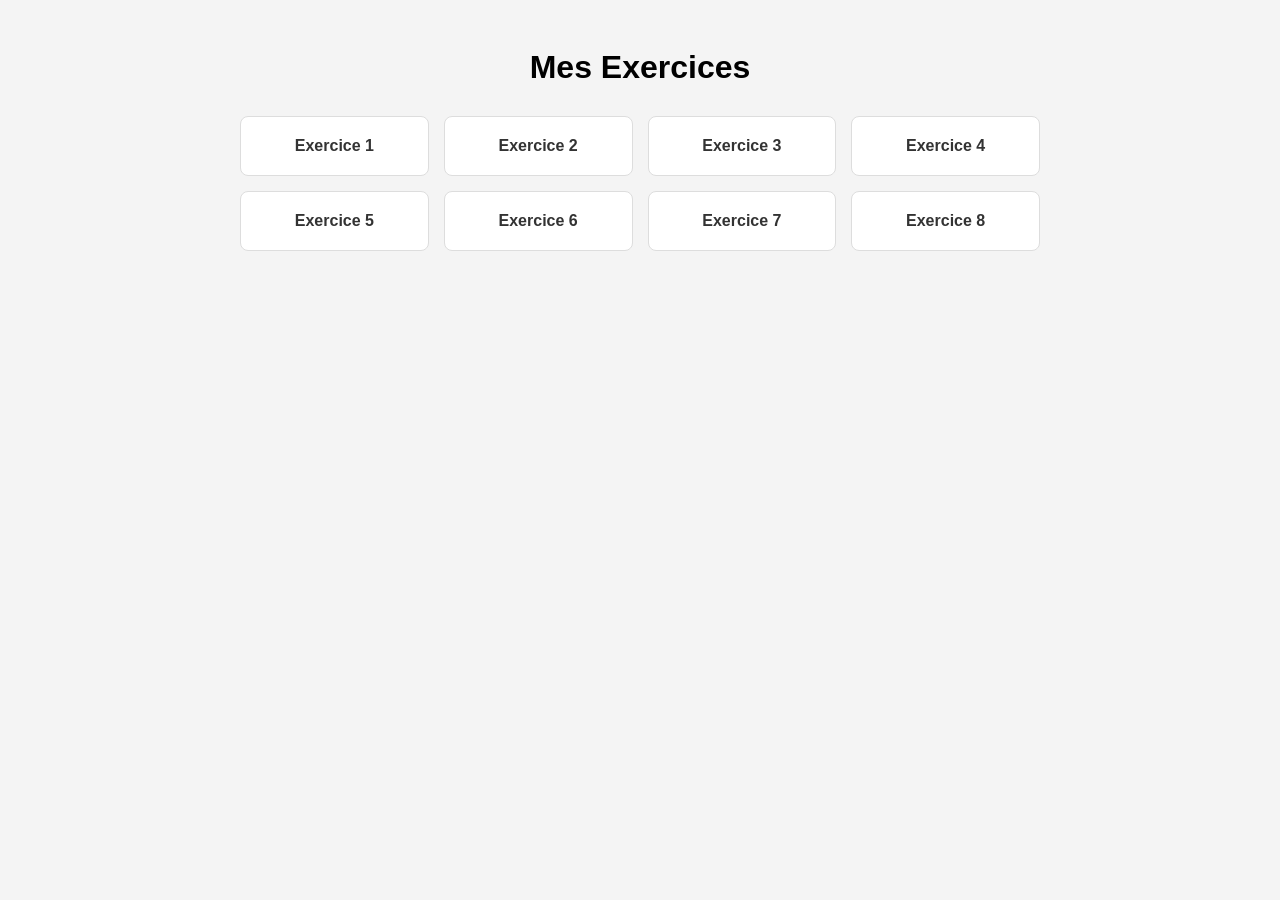
<file: index.html>
<!DOCTYPE html>
<html lang="fr">
<head>
  <meta charset="UTF-8">
  <title>TP 2</title>

  <style>
    body {
      font-family: Arial;
      background: #f4f4f4;
      padding: 20px;
      text-align: center;
    }

    h1 {
      margin-bottom: 30px;
    }

    .container {
      display: grid;
      grid-template-columns: repeat(4, 1fr);
      gap: 15px;
      max-width: 800px;
      margin: auto;
    }

    .box {
      background: white;
      padding: 20px;
      border-radius: 8px;
      text-decoration: none;
      color: #333;
      font-weight: bold;
      border: 1px solid #ddd;
    }

    .box:hover {
      background: #3498db;
      color: white;
    }
  </style>

</head>
<body>

<h1>Mes Exercices</h1>

<div class="container">

  <a href="Exercice 1/ex1.html" class="box">Exercice 1</a>
  <a href="Exercice 2/ex2.html" class="box">Exercice 2</a>
  <a href="Exercice 3/ex3.html" class="box">Exercice 3</a>
  <a href="Exercice 4/ex4.html" class="box">Exercice 4</a>
  <a href="Exercice 5/ex5.html" class="box">Exercice 5</a>
  <a href="Exercice 6/ex6.html" class="box">Exercice 6</a>
  <a href="Exercice 7/ex7.html" class="box">Exercice 7</a>
  <a href="Exercice 8/ex8.html" class="box">Exercice 8</a>

</div>

</body>
</html>
</file>
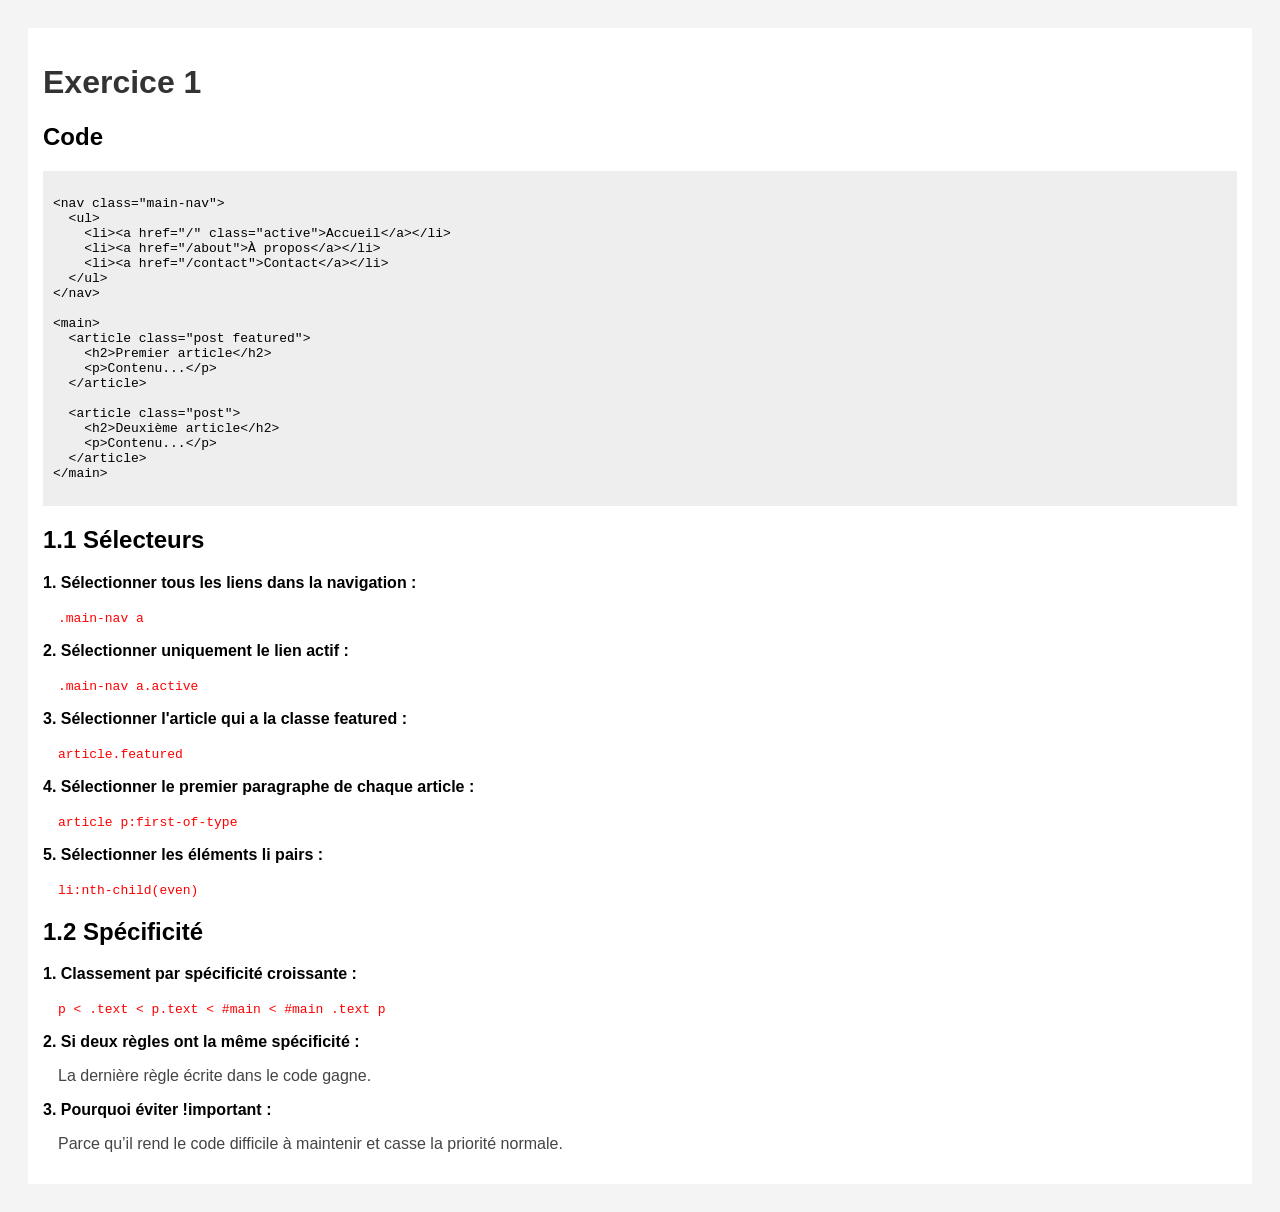
<file: Exercice 1/ex1.html>
<!DOCTYPE html>
<html lang="fr">
<head>
  <meta charset="UTF-8">
  <title>Exercice 1</title>

  <style>
    body {
      font-family: Arial;
      background: #f4f4f4;
      padding: 20px;
    }

    h1 {
      color: #333;
    }

    .container {
      background: white;
      padding: 15px;
    }

    .enonce {
      background: #eee;
      padding: 10px;
      font-family: monospace;
      white-space: pre-wrap;
    }

    .question {
      font-weight: bold;
      margin-top: 10px;
    }

    .reponse {
      margin-left: 15px;
      color: #444;
    }

    code {
      color: red;
    }
  </style>

</head>
<body>

<div class="container">
<h1>Exercice 1</h1>
  <h2>Code</h2>
  <div class="enonce">
&lt;nav class="main-nav"&gt;
  &lt;ul&gt;
    &lt;li&gt;&lt;a href="/" class="active"&gt;Accueil&lt;/a&gt;&lt;/li&gt;
    &lt;li&gt;&lt;a href="/about"&gt;À propos&lt;/a&gt;&lt;/li&gt;
    &lt;li&gt;&lt;a href="/contact"&gt;Contact&lt;/a&gt;&lt;/li&gt;
  &lt;/ul&gt;
&lt;/nav&gt;

&lt;main&gt;
  &lt;article class="post featured"&gt;
    &lt;h2&gt;Premier article&lt;/h2&gt;
    &lt;p&gt;Contenu...&lt;/p&gt;
  &lt;/article&gt;

  &lt;article class="post"&gt;
    &lt;h2&gt;Deuxième article&lt;/h2&gt;
    &lt;p&gt;Contenu...&lt;/p&gt;
  &lt;/article&gt;
&lt;/main&gt;
  </div>

  <h2>1.1 Sélecteurs</h2>

  <p class="question">1. Sélectionner tous les liens dans la navigation :</p>
  <p class="reponse"><code>.main-nav a</code></p>

  <p class="question">2. Sélectionner uniquement le lien actif :</p>
  <p class="reponse"><code>.main-nav a.active</code></p>

  <p class="question">3. Sélectionner l'article qui a la classe featured :</p>
  <p class="reponse"><code>article.featured</code></p>

  <p class="question">4. Sélectionner le premier paragraphe de chaque article :</p>
  <p class="reponse"><code>article p:first-of-type</code></p>

  <p class="question">5. Sélectionner les éléments li pairs :</p>
  <p class="reponse"><code>li:nth-child(even)</code></p>

  <h2>1.2 Spécificité</h2>

  <p class="question">1. Classement par spécificité croissante :</p>
  <p class="reponse"><code>p &lt; .text &lt; p.text &lt; #main &lt; #main .text p</code></p>

  <p class="question">2. Si deux règles ont la même spécificité :</p>
  <p class="reponse">La dernière règle écrite dans le code gagne.</p>

  <p class="question">3. Pourquoi éviter !important :</p>
  <p class="reponse">Parce qu’il rend le code difficile à maintenir et casse la priorité normale.</p>

</div>

</body>
</html>
</file>
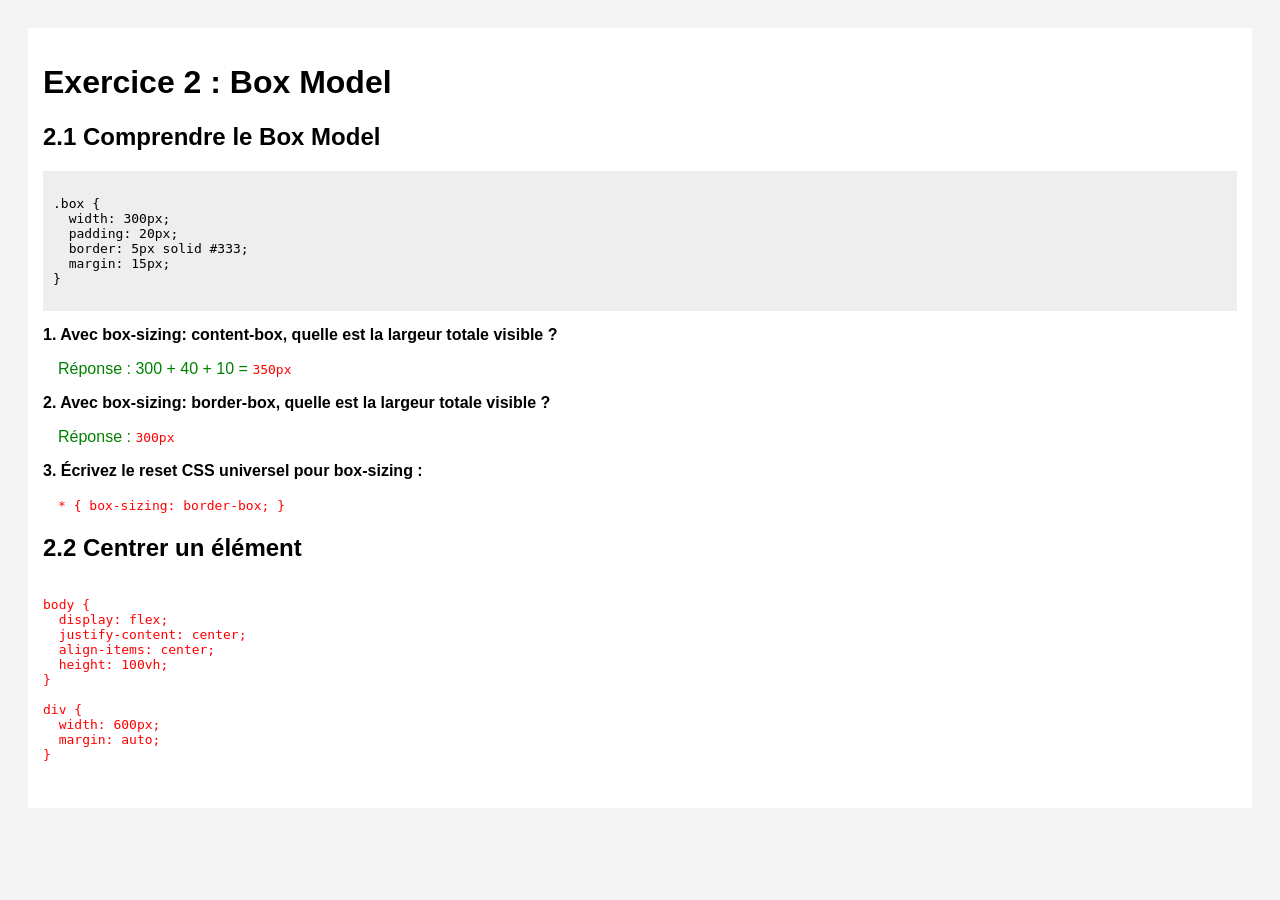
<file: Exercice 2/ex2.html>
<!DOCTYPE html>
<html lang="fr">
<head>
  <meta charset="UTF-8">
  <title>Exercice 2 </title>

  <style>
    body {
      font-family: Arial;
      background: #f4f4f4;
      padding: 20px;
    }

    .container {
      background: white;
      padding: 15px;
    }

    .enonce {
      background: #eee;
      padding: 10px;
      font-family: monospace;
      white-space: pre-wrap;
      margin-bottom: 15px;
    }

    .question {
      font-weight: bold;
      margin-top: 15px;
    }

    .reponse {
      margin-left: 15px;
      color: green;
    }

    code {
      color: red;
    }
  </style>

</head>
<body>

<div class="container">

  <h1>Exercice 2 : Box Model</h1>

  <h2>2.1 Comprendre le Box Model</h2>

  <div class="enonce">
.box {
  width: 300px;
  padding: 20px;
  border: 5px solid #333;
  margin: 15px;
}
  </div>

  <p class="question">1. Avec box-sizing: content-box, quelle est la largeur totale visible ?</p>
  <p class="reponse">Réponse : 300 + 40 + 10 = <code>350px</code></p>

  <p class="question">2. Avec box-sizing: border-box, quelle est la largeur totale visible ?</p>
  <p class="reponse">Réponse : <code>300px</code></p>

  <p class="question">3. Écrivez le reset CSS universel pour box-sizing :</p>
  <p class="reponse">
    <code>
* {
  box-sizing: border-box;
}
    </code>
  </p>

  <h2>2.2 Centrer un élément</h2>

  <p class="reponse">
    <pre><code>
body {
  display: flex;
  justify-content: center;
  align-items: center;
  height: 100vh;
}

div {
  width: 600px;
  margin: auto;
}
    </code></pre>
  </p>

  

</div>

</body>
</html>
</file>
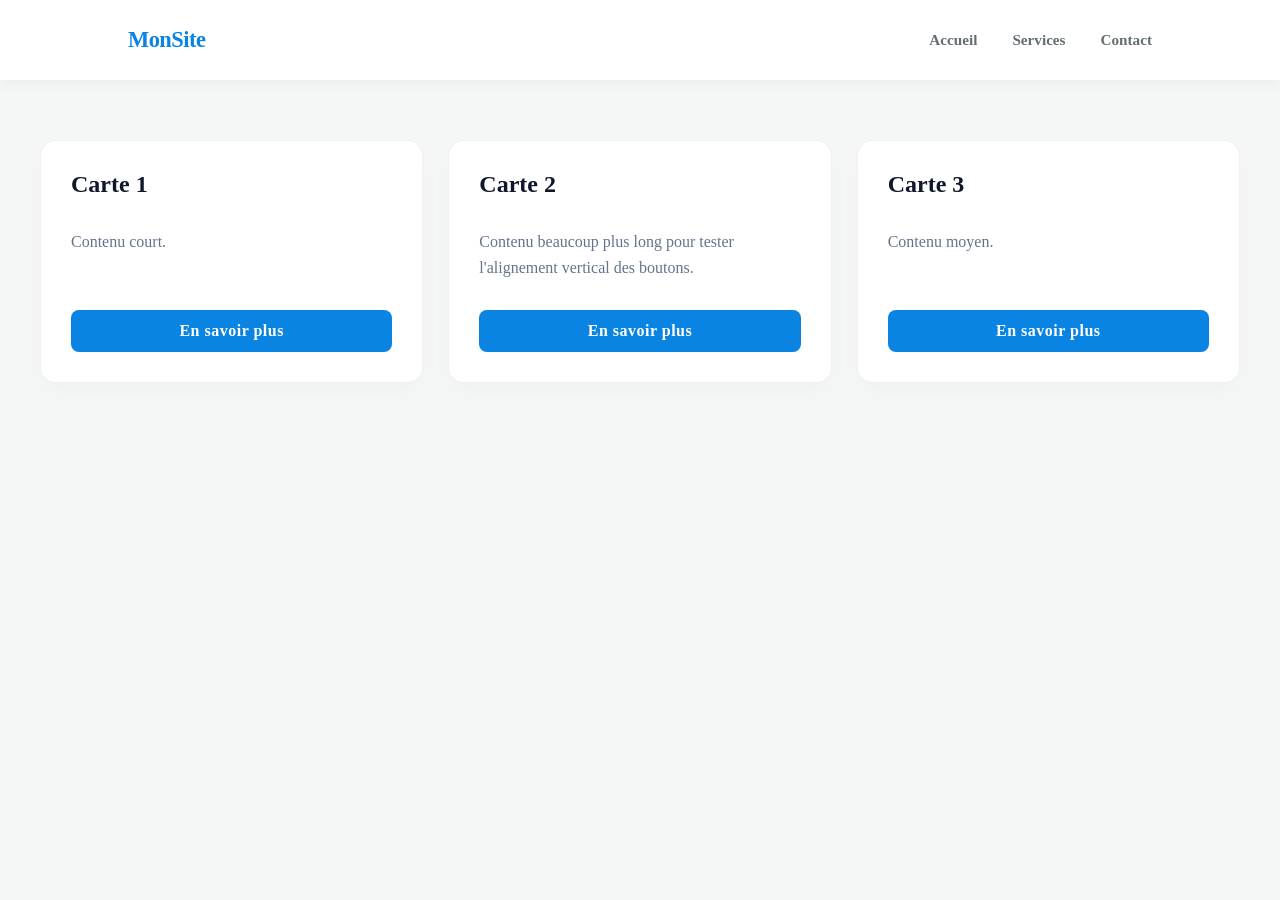
<file: Exercice 3/ex3.html>
<!DOCTYPE html>
<html lang="en">
<head>
    <meta charset="UTF-8">
    <meta name="viewport" content="width=device-width, initial-scale=1.0">
    <title>Exercice 3</title>
    <link rel="stylesheet" href="style.css">
</head>
<body>
    <nav class="navbar">
        <div class="logo">MonSite</div>
        <ul class="nav-links">
            <li><a href="#">Accueil</a></li>
            <li><a href="#">Services</a></li>
            <li><a href="#">Contact</a></li>
        </ul>
    </nav>
    <div class="cards">
        <div class="card">
            <h3>Carte 1</h3>
            <p>Contenu court.</p>
            <a href="#" class="card-link">En savoir plus</a>
        </div>
        <div class="card">
            <h3>Carte 2</h3>
            <p>Contenu beaucoup plus long pour tester l'alignement vertical des boutons.</p>
            <a href="#" class="card-link">En savoir plus</a>
        </div>
        <div class="card">
            <h3>Carte 3</h3>
            <p>Contenu moyen.</p>
            <a href="#" class="card-link">En savoir plus</a>
        </div>
    </div>
</body>
</html>
</file>
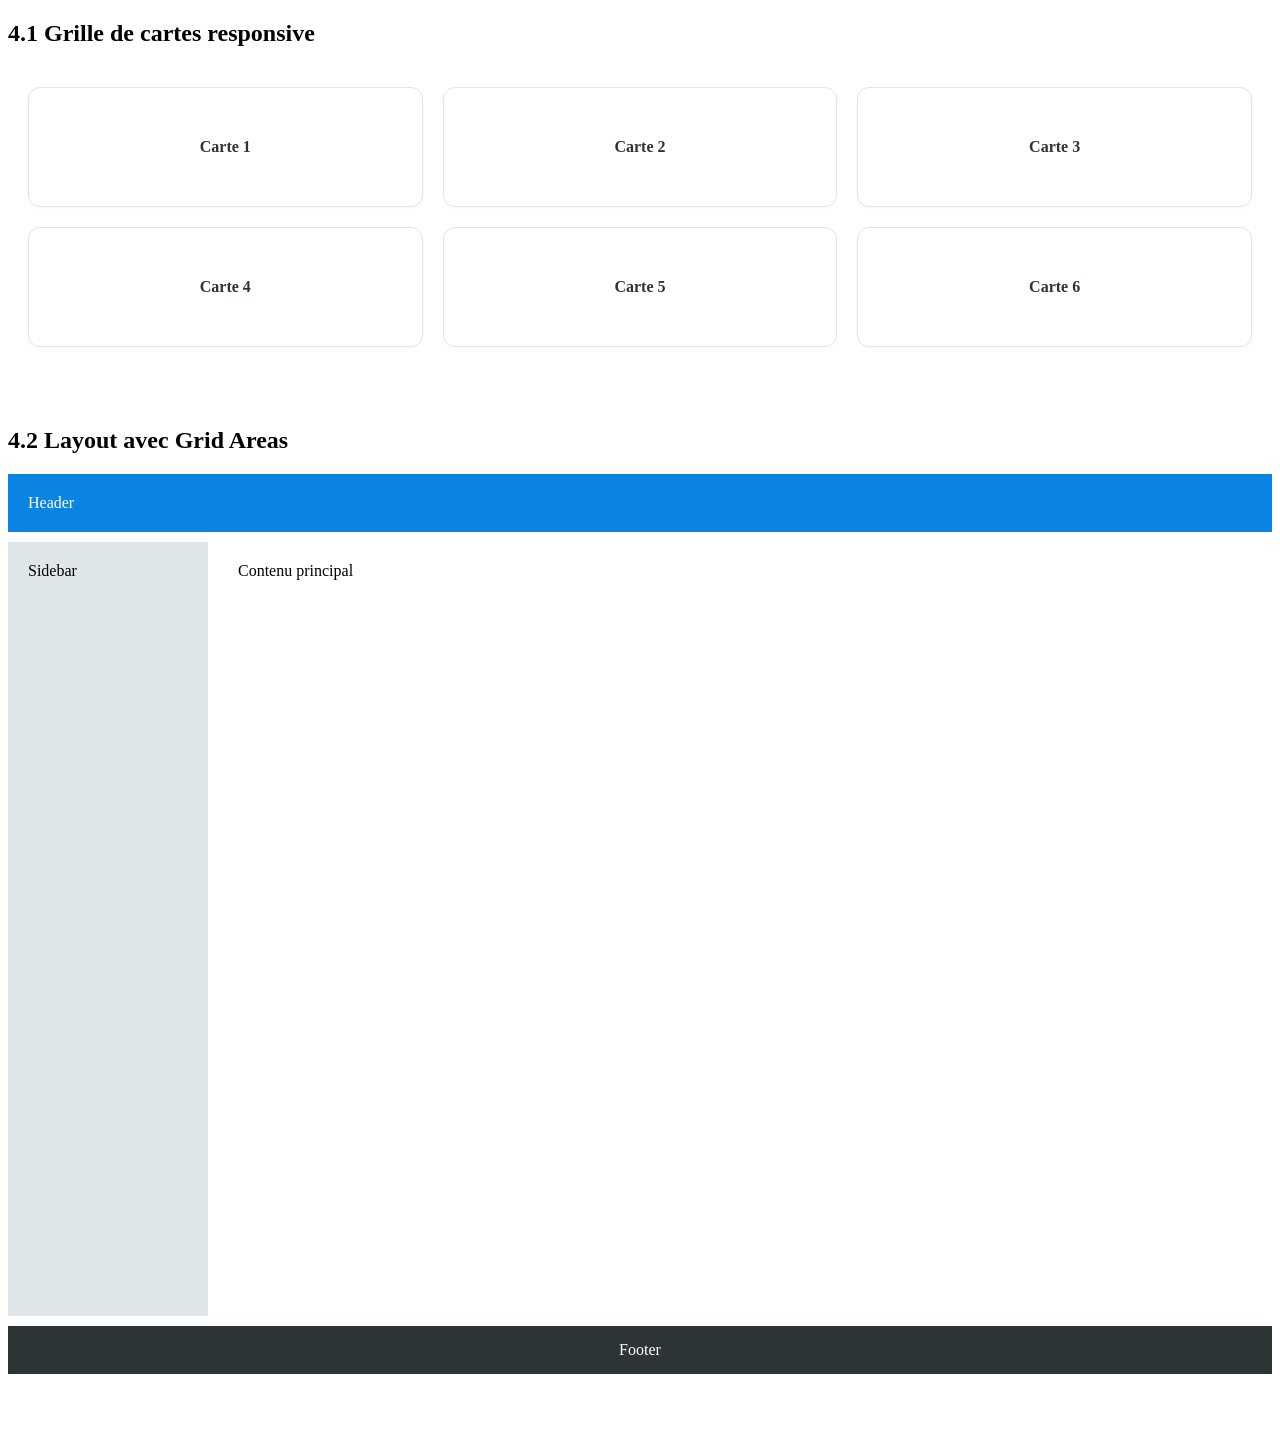
<file: Exercice 4/ex4.html>
<!DOCTYPE html>
<html lang="en">
<head>
  <meta charset="UTF-8">
  <meta name="viewport" content="width=device-width, initial-scale=1.0">
  <title>Exercice 4</title>
  <link rel="stylesheet" href="style.css">
</head>

<body>

  <section class="exercise">
    <h2>4.1 Grille de cartes responsive</h2>

    <div class="grid-cards">
      <div class="card">Carte 1</div>
      <div class="card">Carte 2</div>
      <div class="card">Carte 3</div>
      <div class="card">Carte 4</div>
      <div class="card">Carte 5</div>
      <div class="card">Carte 6</div>
    </div>
  </section>


  <section class="exercise">
    <h2>4.2 Layout avec Grid Areas</h2>

    <div class="page-layout">
      <header class="header">Header</header>
      <nav class="sidebar">Sidebar</nav>
      <main class="main">Contenu principal</main>
      <footer class="footer">Footer</footer>
    </div>
  </section>

</body>
</html>
</file>
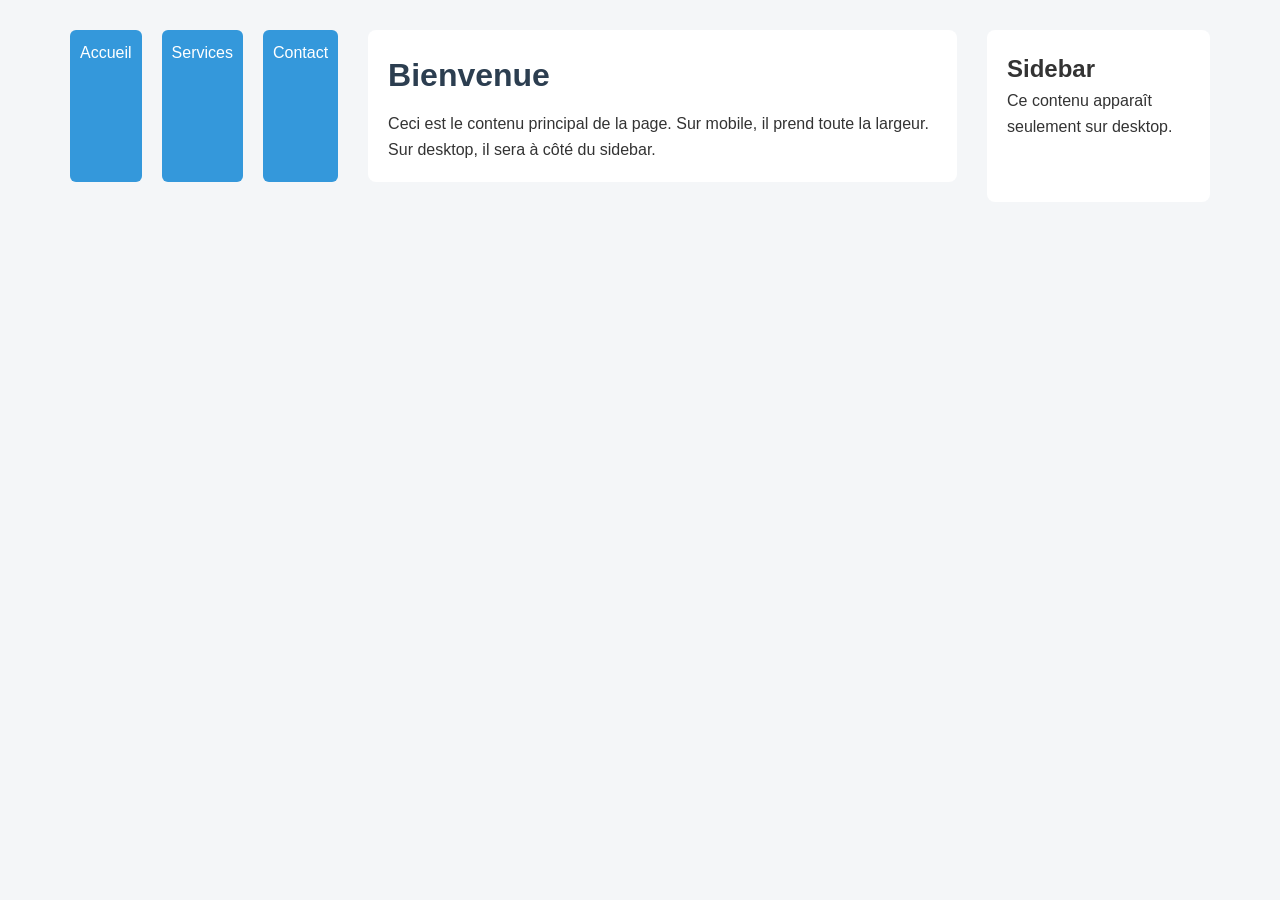
<file: Exercice 5/ex5.html>
<!DOCTYPE html>
<html lang="en">
<head>
    <meta charset="UTF-8">
    <meta name="viewport" content="width=device-width, initial-scale=1.0">
    <title>Exercice 5</title>
    <link rel="stylesheet" href="style.css">
</head>
<body>

    <div class="container">

        <nav class="nav-menu">
            <a href="#">Accueil</a>
            <a href="#">Services</a>
            <a href="#">Contact</a>
        </nav>

        <main class="content">
            <h1>Bienvenue</h1>
            <p>
                Ceci est le contenu principal de la page.
                Sur mobile, il prend toute la largeur.
                Sur desktop, il sera à côté du sidebar.
            </p>
        </main>

        <aside class="sidebar">
            <h2>Sidebar</h2>
            <p>
                Ce contenu apparaît seulement sur desktop.
            </p>
        </aside>

    </div>

</body>
</html>
</file>
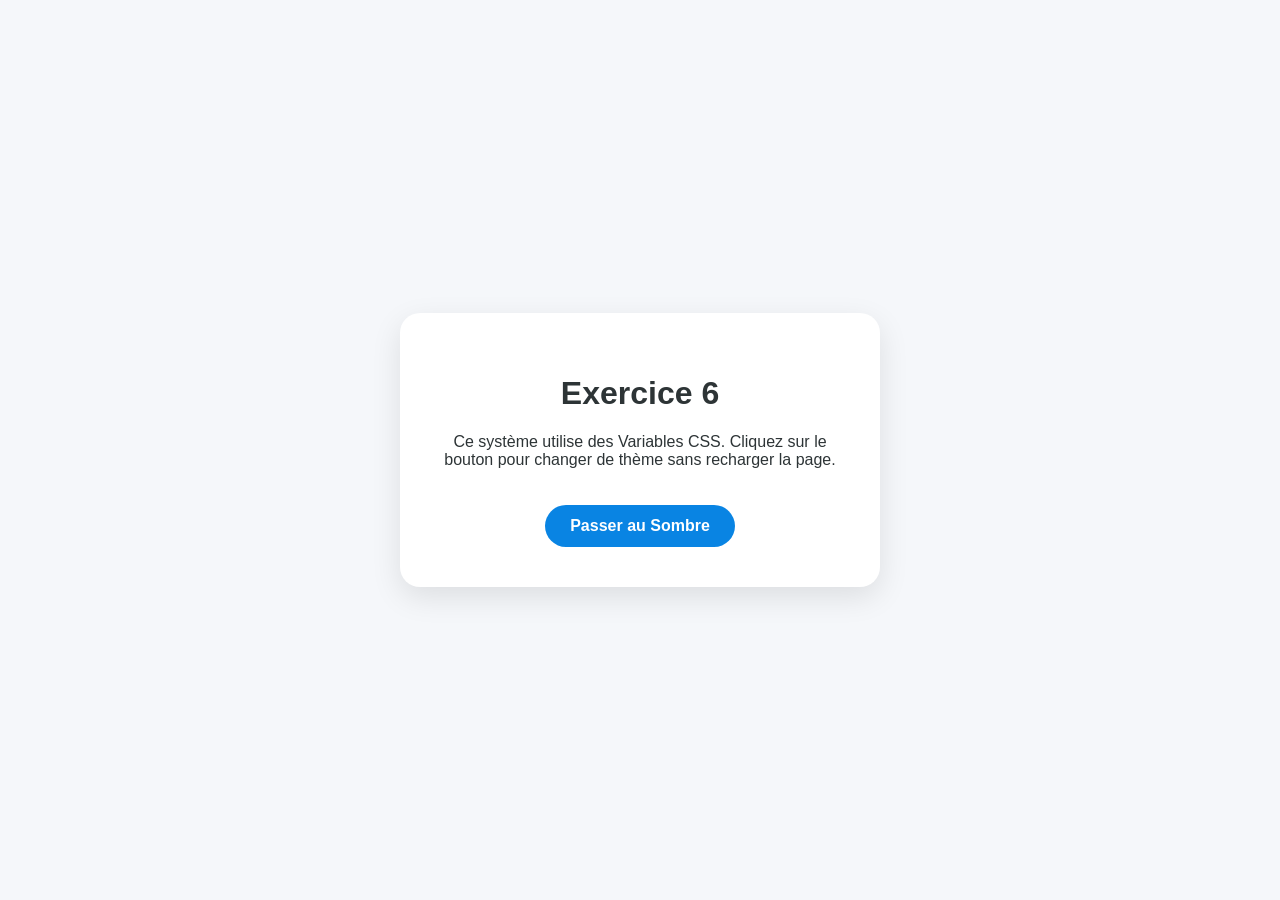
<file: Exercice 6/ex6.html>
<!DOCTYPE html>
<html lang="fr">
<head>
    <meta charset="UTF-8">
    <meta name="viewport" content="width=device-width, initial-scale=1.0">
    <title>Exercice 6</title>
    <link rel="stylesheet" href="style.css">
</head>
<body>

    <input type="checkbox" id="theme-toggle">

    <div class="page-wrapper">
        <div class="card">
            <h1>Exercice 6</h1>
            <p>Ce système utilise des Variables CSS. Cliquez sur le bouton pour changer de thème sans recharger la page.</p>
            
            <label for="theme-toggle" class="btn-toggle"></label>
        </div>
    </div>

</body>
</html>
</file>
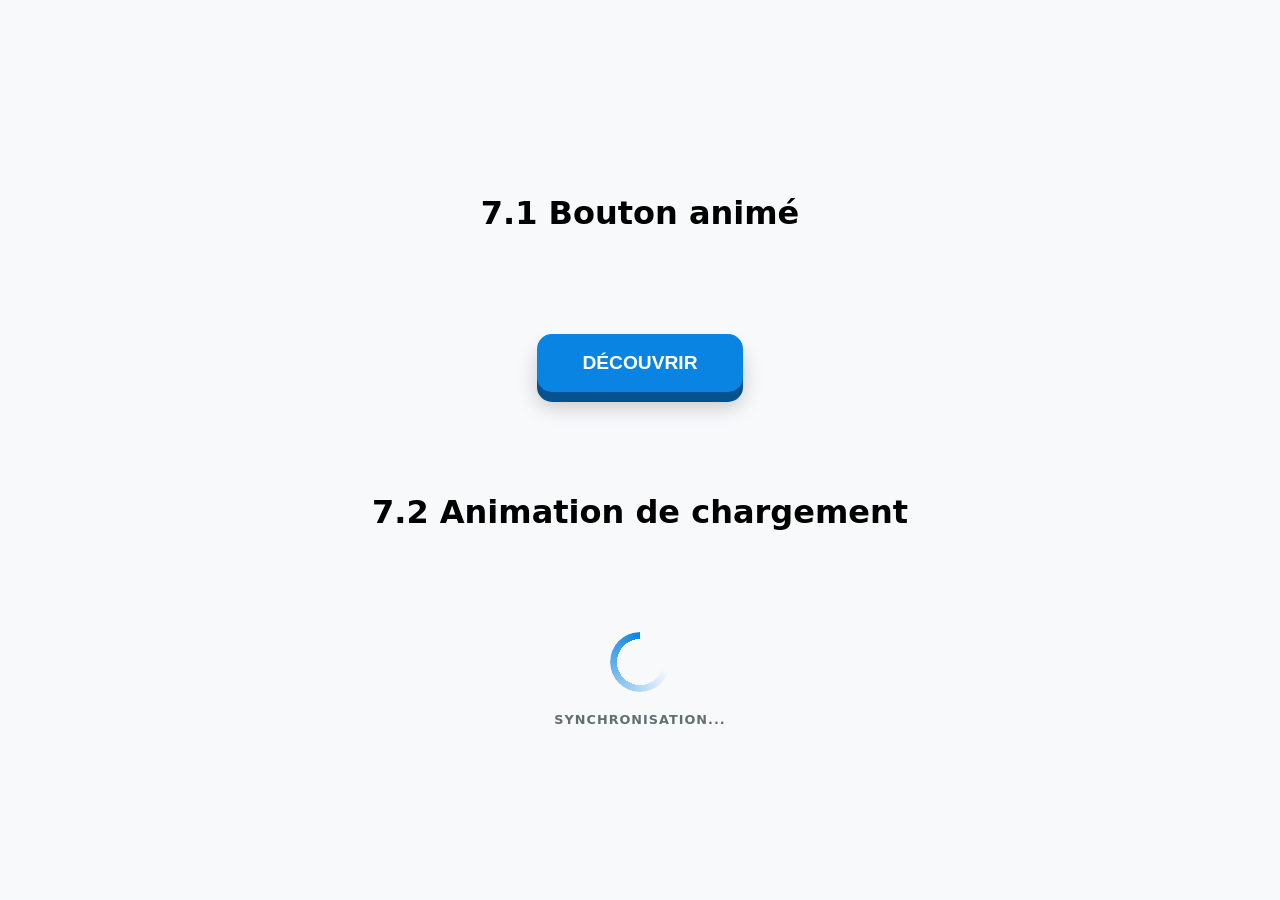
<file: Exercice 7/ex7.html>
<!DOCTYPE html>
<html lang="fr">
<head>
    <meta charset="UTF-8">
    <meta name="viewport" content="width=device-width, initial-scale=1.0">
    <title>Exercice 7</title>
    <link rel="stylesheet" href="style.css">
</head>
<body>
    <h1>7.1 Bouton animé</h1>
    <button class="btn-premium">DÉCOUVRIR</button>
    <h1>7.2 Animation de chargement</h1>
    <div class="loader-box">
        <div class="spinner-modern"></div>
        <div class="loading-text">Synchronisation...</div>
    </div>

</body>
</html>
</file>
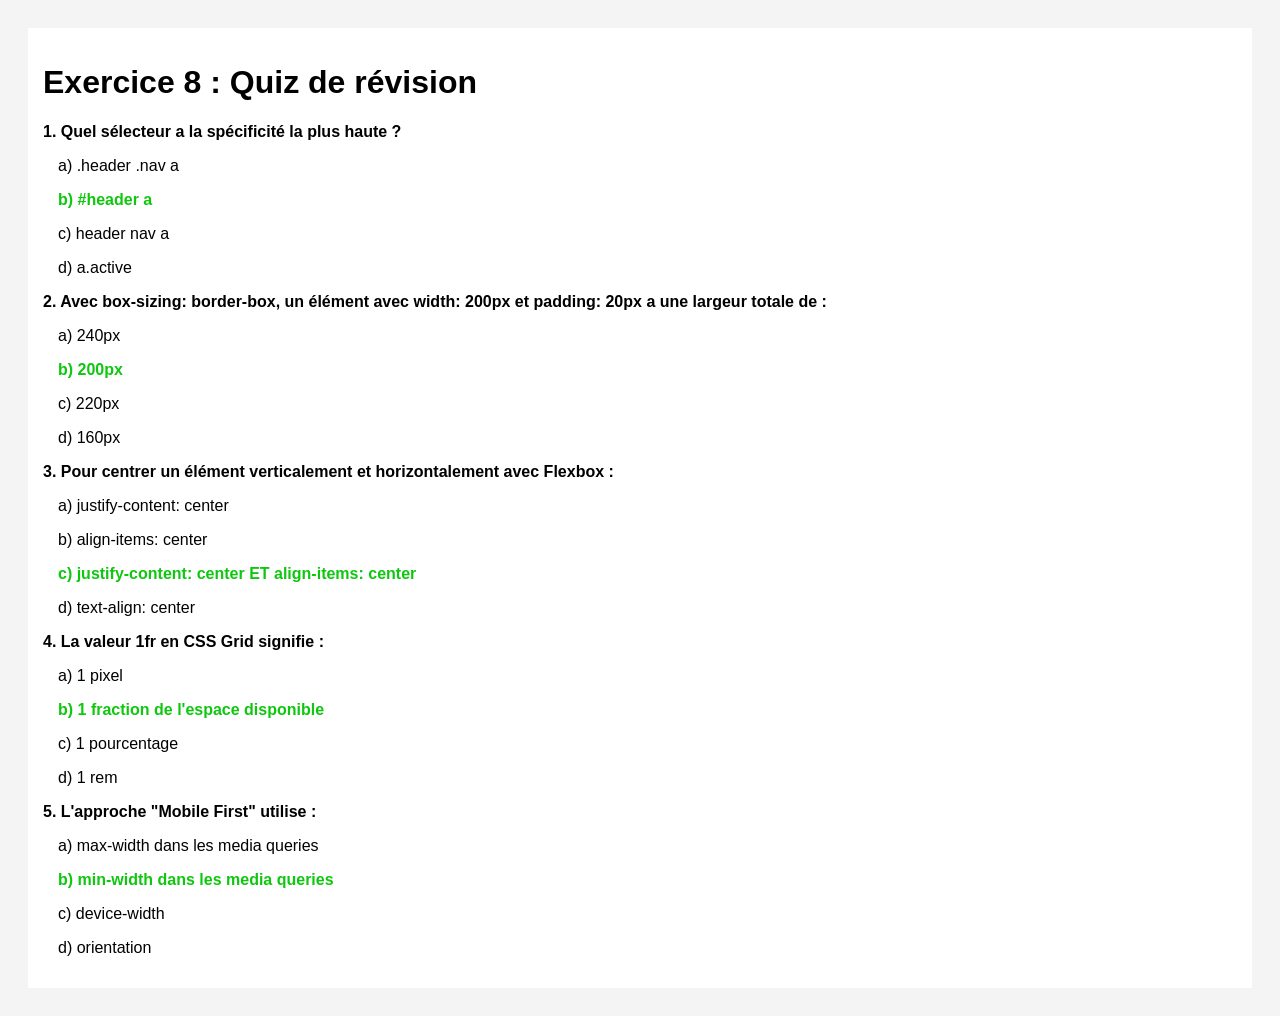
<file: Exercice 8/ex8.html>
<!DOCTYPE html>
<html lang="fr">
<head>
  <meta charset="UTF-8">
  <title>Exercice 8</title>

  <style>
    body {
      font-family: Arial;
      background: #f4f4f4;
      padding: 20px;
    }

    .container {
      background: white;
      padding: 15px;
    }

    .question {
      font-weight: bold;
      margin-top: 15px;
    }

    .choix {
      margin-left: 15px;
    }

    .correct {
      color: rgb(14, 199, 14);
      font-weight: bold;
    }
  </style>

</head>
<body>

<div class="container">

  <h1>Exercice 8 : Quiz de révision</h1>

  <p class="question">1. Quel sélecteur a la spécificité la plus haute ?</p>
  <div class="choix">
    <p>a) .header .nav a</p>
    <p class="correct">b) #header a</p>
    <p>c) header nav a</p>
    <p>d) a.active</p>
  </div>

  <p class="question">2. Avec box-sizing: border-box, un élément avec width: 200px et padding: 20px a une largeur totale de :</p>
  <div class="choix">
    <p>a) 240px</p>
    <p class="correct">b) 200px</p>
    <p>c) 220px</p>
    <p>d) 160px</p>
  </div>

  <p class="question">3. Pour centrer un élément verticalement et horizontalement avec Flexbox :</p>
  <div class="choix">
    <p>a) justify-content: center</p>
    <p>b) align-items: center</p>
    <p class="correct">c) justify-content: center ET align-items: center</p>
    <p>d) text-align: center</p>
  </div>

  <p class="question">4. La valeur 1fr en CSS Grid signifie :</p>
  <div class="choix">
    <p>a) 1 pixel</p>
    <p class="correct">b) 1 fraction de l'espace disponible</p>
    <p>c) 1 pourcentage</p>
    <p>d) 1 rem</p>
  </div>

  <p class="question">5. L'approche "Mobile First" utilise :</p>
  <div class="choix">
    <p>a) max-width dans les media queries</p>
    <p class="correct">b) min-width dans les media queries</p>
    <p>c) device-width</p>
    <p>d) orientation</p>
  </div>

</div>

</body>
</html>
</file>
<file: Exercice 3/style.css>
body {
  margin: 0;
  background-color: #f4f7f6;
  color: #2d3436;
}

.navbar {
  display: flex;
  justify-content: space-between;
  align-items: center;
  padding: 0 10%; 
  height: 80px;
  background: rgba(255, 255, 255, 0.95); 
  backdrop-filter: blur(10px); 
  box-shadow: 0 2px 15px rgba(0, 0, 0, 0.05);
  position: sticky;
  top: 0;
  z-index: 1000;
}

.logo {
  font-size: 1.4rem;
  font-weight: 900;
  color: #0984e3; 
  letter-spacing: -0.5px;
}

.nav-links {
  display: flex;
  list-style: none;
  gap: 35px;
}

.nav-links a {
  text-decoration: none;
  color: #636e72;
  font-weight: 600;
  font-size: 0.95rem;
  transition: all 0.3s ease;
}

.cards {
  display: flex;
  max-width: 1200px;
  margin: 60px auto; 
  padding: 0 20px;
  gap: 25px;
  align-items: stretch;
  flex-wrap: wrap; 
}

.card {
  flex: 1 1 300px; 
  display: flex;
  flex-direction: column;
  padding: 30px;
  background: white;
  border-radius: 16px;
  border: 1px solid rgba(0,0,0,0.05);
  box-shadow: 0 10px 25px rgba(0,0,0,0.02);
  transition: all 0.4s cubic-bezier(0.165, 0.84, 0.44, 1);
}

.card:hover {
  transform: translateY(-10px);
  box-shadow: 0 20px 40px rgba(0,0,0,0.08);
  border-color: #0984e3;
}

.card h3 {
  margin-top: 0;
  margin-bottom: 15px;
  font-size: 1.5rem;
  color: #0f172a;
}

.card p {
  color: #64748b;
  line-height: 1.6;
  margin-bottom: 30px;
}

.card-link {
  margin-top: auto;
  padding: 12px 24px;
  background-color: #0984e3;
  color: white;
  text-decoration: none;
  text-align: center;
  border-radius: 8px;
  font-weight: 600;
  letter-spacing: 0.5px;
  transition: background 0.3s ease;
}

.card-link:hover {
  background-color: #0747a6;
}
</file>
<file: Exercice 4/style.css>
.exercise {
  margin-bottom: 60px;
}

.grid-cards {
  display: grid;
  grid-template-columns: repeat(auto-fit, minmax(350px, 1fr));
  gap: 20px;
  padding: 20px;
}

.card {
  background-color: white;
  border: 1px solid #e1e4e8;
  border-radius: 12px;
  padding: 50px 20px;
  text-align: center;
  font-weight: bold;
  color: #2d3436;
  transition: 0.3s;
  box-shadow: 0 2px 5px rgba(0,0,0,0.02);
}

.card:hover {
  transform: translateY(-8px);
  box-shadow: 0 15px 30px rgba(0, 0, 0, 0.1);
  border-color: #0984e3;
  color: #0984e3;
  cursor: pointer;
}

.page-layout {
  display: grid;
  height: 100vh;
  grid-template-columns: 200px 1fr;
  grid-template-rows: auto 1fr auto;
  grid-template-areas:
    "header header"
    "sidebar main"
    "footer footer";
  gap: 10px;
}

.header {
  grid-area: header;
  background: #0984e3;
  color: white;
  padding: 20px;
}

.sidebar {
  grid-area: sidebar;
  background: #dfe6e9;
  padding: 20px;
}

.main {
  grid-area: main;
  background: white;
  padding: 20px;
}

.footer {
  grid-area: footer;
  background: #2d3436;
  color: white;
  padding: 15px;
  text-align: center;
}
</file>
<file: Exercice 5/style.css>
* {
    margin: 0;
    padding: 0;
    box-sizing: border-box;
}

body {
    font-family: Arial, sans-serif;
    background: #f4f6f8;
    line-height: 1.6;
    color: #333;
}

.container {
    width: 100%;
    padding: 15px;
}

.nav-menu {
    display: flex;
    flex-direction: column;
    gap: 10px;
    margin-bottom: 20px;
}

.nav-menu a {
    text-decoration: none;
    background: #3498db;
    color: white;
    padding: 10px;
    border-radius: 6px;
    text-align: center;
    transition: 0.3s;
}

.nav-menu a:hover {
    background: #2980b9;
}

.content {
    background: white;
    padding: 20px;
    border-radius: 8px;
    margin-bottom: 20px;
}

.content h1 {
    margin-bottom: 10px;
    color: #2c3e50;
}

.sidebar {
    display: none;
}

@media (min-width: 768px) {
    .nav-menu {
        flex-direction: row;
        justify-content: center;
        gap: 20px;
    }

    .container {
        padding: 30px;
    }
}

@media (min-width: 1024px) {
    .container {
        display: flex;
        max-width: 1200px;
        margin: 0 auto;
        gap: 30px;
    }

    .content {
        flex: 3;
    }

    .sidebar {
        display: block;
        flex: 1;
        background: white;
        padding: 20px;
        border-radius: 8px;
    }
}
</file>
<file: Exercice 6/style.css>
:root {
    --bg-color: #f5f7fa;
    --card-bg: #ffffff;
    --text-main: #2d3436;
    --primary: #0984e3;
    --btn-label: "Passer au Sombre";
}
#theme-toggle:checked ~ .page-wrapper {
    --bg-color: #121212;
    --card-bg: #1e1e1e;
    --text-main: #f5f6fa;
    --primary: #74b9ff;
    --btn-label: "Passer au Clair";
}
#theme-toggle {
    display: none;
}
body {
    margin: 0;
    font-family: sans-serif;
}
.page-wrapper {
    background-color: var(--bg-color);
    color: var(--text-main);
    min-height: 100vh;
    display: flex;
    justify-content: center;
    align-items: center;
    transition: all 0.3s ease;
}
.card {
    background-color: var(--card-bg);
    padding: 40px;
    border-radius: 20px;
    box-shadow: 0 10px 30px rgba(0,0,0,0.1);
    text-align: center;
    max-width: 400px;
}
.btn-toggle {
    display: inline-block;
    background-color: var(--primary);
    color: white;
    padding: 12px 25px;
    border-radius: 50px;
    cursor: pointer;
    font-weight: bold;
    margin-top: 20px;
    transition: transform 0.2s;
}
.btn-toggle::after {
    content: var(--btn-label);
}

.btn-toggle:hover {
    transform: scale(1.05);
}
</file>
<file: Exercice 7/style.css>
:root {
    --primary: #0984e3;
    --primary-dark: #0747a6;
    --bg: #f8f9fa;
}

body {
    display: flex;
    flex-direction: column;
    align-items: center;
    justify-content: center;
    gap: 80px;
    height: 100vh;
    margin: 0;
    background-color: var(--bg);
    font-family: 'Segoe UI', system-ui, sans-serif;
}

.btn-premium {
    position: relative;
    padding: 18px 45px;
    font-size: 1.2rem;
    font-weight: 700;
    color: white;
    background-color: var(--primary);
    border: none;
    border-radius: 15px;
    cursor: pointer;
    outline: none;
    transition: all 0.2s cubic-bezier(0.175, 0.885, 0.32, 1.275);
    box-shadow: 0 10px 0 #06528e, 0 15px 20px rgba(0, 0, 0, 0.2);
}

.btn-premium:hover {
    transform: translateY(-2px);
    background-color: #0a8df0;
    box-shadow: 0 12px 0 #06528e, 0 20px 25px rgba(0, 0, 0, 0.2);
}
.btn-premium:active {
    transform: translateY(8px);
    box-shadow: 0 2px 0 #06528e, 0 5px 10px rgba(0, 0, 0, 0.2);
    }
.loader-box {
    display: flex;
    flex-direction: column;
    align-items: center;
    gap: 20px;
}
.spinner-modern {
    width: 60px;
    height: 60px;
    border-radius: 50%;
    background: conic-gradient(from 0deg, transparent 30%, var(--primary));
    -webkit-mask: radial-gradient(farthest-side, transparent calc(100% - 7px), #000 0);
    mask: radial-gradient(farthest-side, transparent calc(100% - 7px), #000 0);
    animation: spin-smooth 0.8s infinite linear;
}

@keyframes spin-smooth {
    to { 
        transform: rotate(360deg);
    }
}

.loading-text {
    font-weight: 600;
    letter-spacing: 1px;
    color: #636e72;
    text-transform: uppercase;
    font-size: 0.8rem;
    animation: pulse-text 1.5s ease-in-out infinite;
}

@keyframes pulse-text {
    0%, 100% { 
        opacity: 0.4; 
    }
    50% { 
        opacity: 1; 
    }
}
</file>
